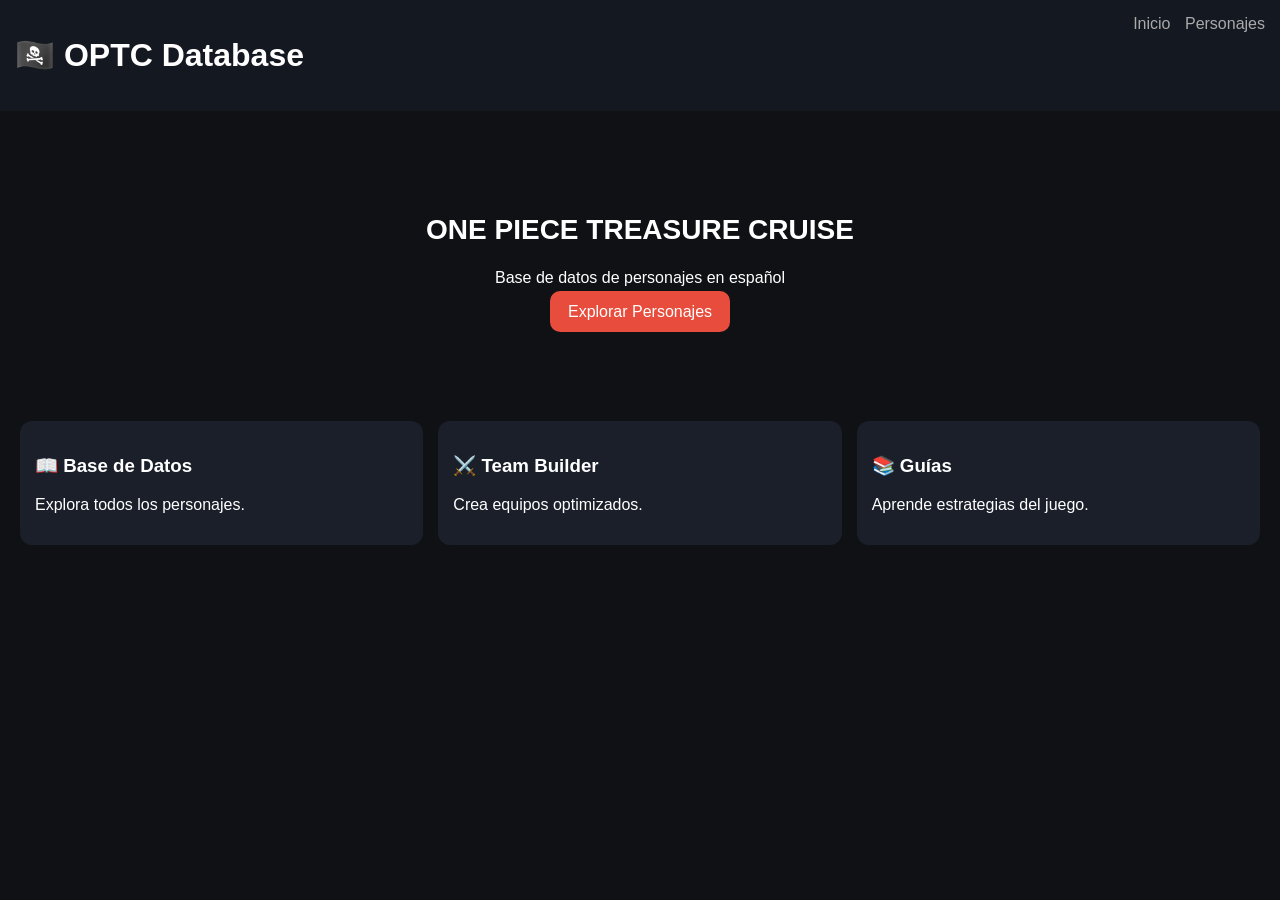
<file: index.html>
<!DOCTYPE html>
<html lang="es">
<head>
<meta charset="UTF-8">
<meta name="viewport" content="width=device-width, initial-scale=1.0">
<title>OPTC Database Español</title>

<link rel="stylesheet" href="./css/home.css">
</head>

<body>

<header class="topbar">
    <h1>🏴‍☠️ OPTC Database</h1>

    <nav>
        <a href="./index.html">Inicio</a>
        <a href="./database.html">Personajes</a>
    </nav>
</header>

<section class="hero">

    <div class="hero-box">
        <h2>ONE PIECE TREASURE CRUISE</h2>
        <p>Base de datos de personajes en español</p>

        <a class="btn" href="./database.html">
            Explorar Personajes
        </a>
    </div>

</section>

<section class="grid">

    <div class="card">
        <h3>📖 Base de Datos</h3>
        <p>Explora todos los personajes.</p>
    </div>

    <div class="card">
        <h3>⚔️ Team Builder</h3>
        <p>Crea equipos optimizados.</p>
    </div>

    <div class="card">
        <h3>📚 Guías</h3>
        <p>Aprende estrategias del juego.</p>
    </div>

</section>

</body>
</html>
</file>
<file: css/home.css>
body{
    margin:0;
    font-family:Arial;
    background:#0f1115;
    color:#fff;
}

.topbar{
    display:flex;
    justify-content:space-between;
    padding:15px;
    background:#141821;
}

nav a{
    color:#aaa;
    margin-left:10px;
    text-decoration:none;
}

.hero{
    text-align:center;
    padding:80px 20px;
}

.hero-box h2{
    font-size:28px;
}

.btn{
    background:#e74c3c;
    padding:12px 18px;
    border-radius:10px;
    color:#fff;
    text-decoration:none;
}

.grid{
    display:grid;
    grid-template-columns:repeat(auto-fit,minmax(200px,1fr));
    gap:15px;
    padding:20px;
}

.card{
    background:#1a1f2a;
    padding:15px;
    border-radius:12px;
}
</file>
